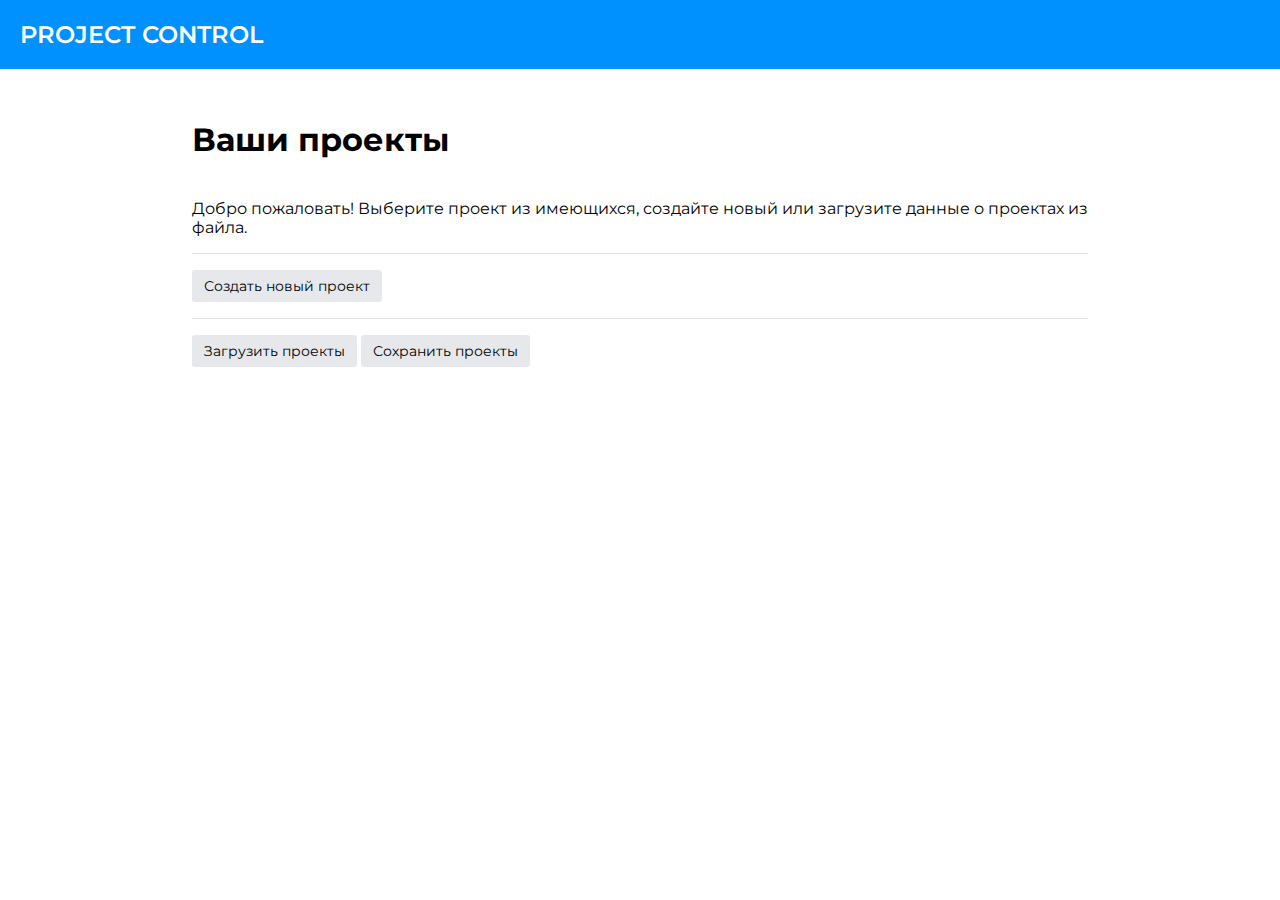
<file: index.html>
<!DOCTYPE html>
<html lang="en">
<head>
  <meta charset="UTF-8">
  <meta http-equiv="X-UA-Compatible" content="IE=edge">
  <meta name="viewport" content="width=device-width, initial-scale=1.0">
  <link rel="preconnect" href="https://fonts.googleapis.com">
  <link rel="preconnect" href="https://fonts.gstatic.com" crossorigin>
  <link href="https://fonts.googleapis.com/css2?family=Montserrat:ital,wght@0,100;0,200;0,300;0,400;0,500;0,600;0,700;0,800;0,900;1,100;1,200;1,300;1,400;1,500;1,600;1,700;1,800;1,900&display=swap" rel="stylesheet">
  <link href="css/index.css" rel="stylesheet">
  <script src="js/store.js" defer></script>
  <script src="js/index.js" defer></script>
  <title>Project Control</title>
</head>
<body>
  <header>
    <span>PROJECT CONTROL</span>
  </header>
  <div class="container">
    <div class="form-container">
      <h1>Ваши проекты</h1>
      <p>Добро пожаловать! Выберите проект из имеющихся, создайте новый или загрузите данные о проектах из файла.</p>
      <hr>
      <a href="./html/new-project.html">Создать новый проект</a>
      <div id="projectContainer">
      </div>
      <hr>
      <button id="uploadProjects">Загрузить проекты</button>
      <button id="downloadProjects">Сохранить проекты</button>
    </div>
  </div>
</body>
</html>
</file>
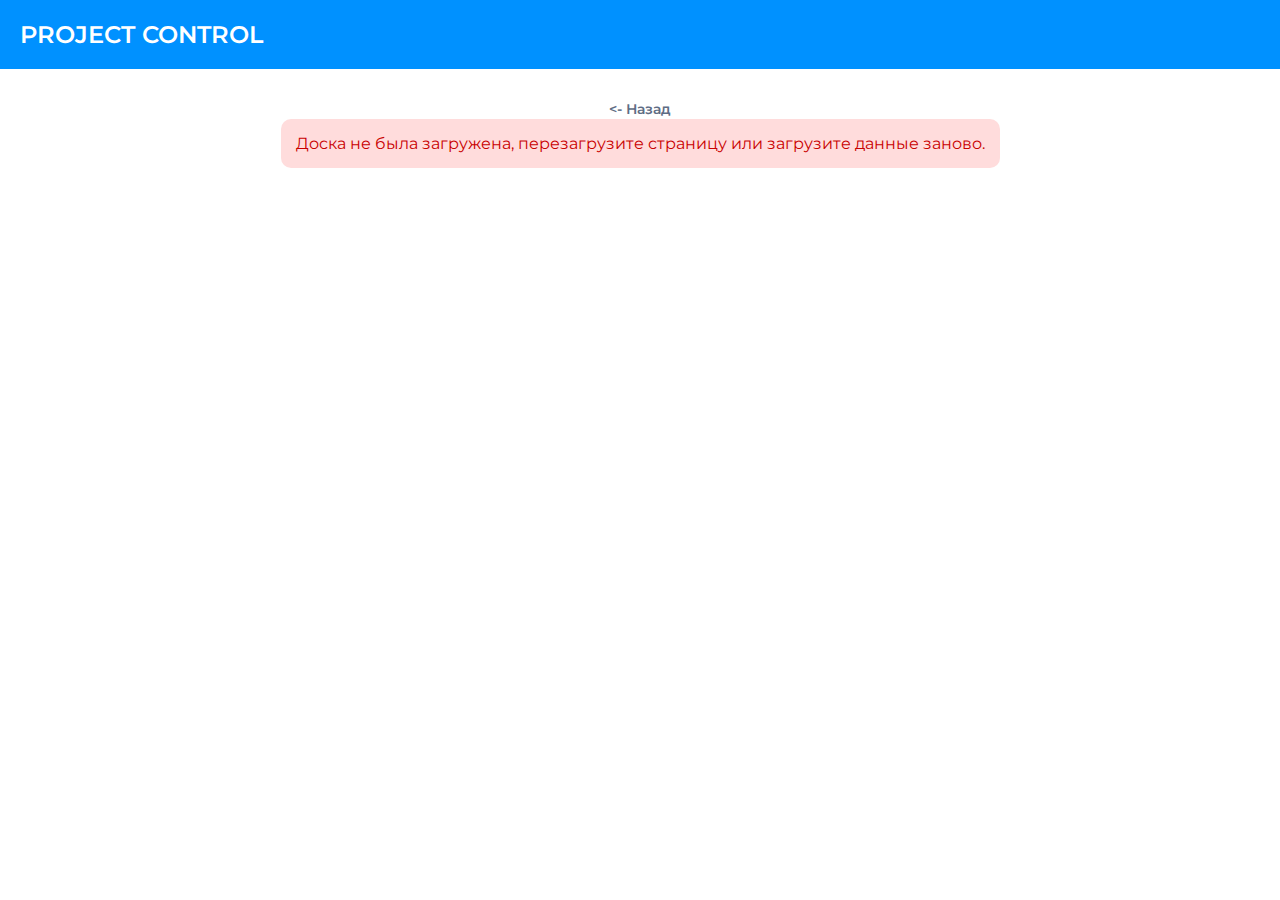
<file: html/board-settings.html>
<!DOCTYPE html>
<html lang="en">
<head>
  <meta charset="UTF-8">
  <meta http-equiv="X-UA-Compatible" content="IE=edge">
  <meta name="viewport" content="width=device-width, initial-scale=1.0">
  <link rel="preconnect" href="https://fonts.googleapis.com">
  <link rel="preconnect" href="https://fonts.gstatic.com" crossorigin>
  <link href="https://fonts.googleapis.com/css2?family=Montserrat:ital,wght@0,100;0,200;0,300;0,400;0,500;0,600;0,700;0,800;0,900;1,100;1,200;1,300;1,400;1,500;1,600;1,700;1,800;1,900&display=swap" rel="stylesheet">
  <link href="../css/board-settings.css" rel="stylesheet">
  <script src="../js/store.js" defer></script>
  <script src="../js/board_settings.js" defer></script>
  <title>Настройки доски</title>
</head>
<body>
  <header>
    <span>PROJECT CONTROL</span>
  </header>
  <div class="container">
    <button class="back-link" id="topBackLink">&lt;- Назад</button>
    <div id="errorBoardLoadDiv" class="error">
      <span>Доска не была загружена, перезагрузите страницу или загрузите данные заново.</span>
    </div>
    <div class="form-container">
      <button class="back-link">&lt;- Назад</button>
      <h1>Настройки доски задач</h1>
      <p id="boardSettingsDesc">Настройки доски задач.</p>
      <hr>
      <div id="errorBoardParamsDiv" class="error">
        <span id="errorBoardParams">Название должно быть непустым!</span>
      </div>
      <div class="input-div">
        <label>Название доски:</label>
        <input type="text" id="boardName">
      </div>
      <hr>
      <span class="sectionHeader">Метки задач</span>
      <span id="noLabelsHeader">Список меток пуст!</span>
      <div id="boardLabelsSection">
      </div>
      <button id="showBoardLabelSection">Добавить метку</button>
      <section id="addBoardLabelSection">
        <div id="errorBoardLabelDiv" class="error">
          <span id="errorBoardLabel">Название метки должно быть непустым и уникальным!</span>
        </div>
        <div class="input-div">
          <label>Название метки:</label>
          <input type="text" id="boardLabelName">
        </div>
        <button id="addBoardLabel">Добавить</button>
      </section>
      <hr>
      <span class="sectionHeader">Статусы задач</span>
      <span id="noStatusLabel">Список статусов пуст!</span>
      <div id="boardStatusSection">
      </div>
      <button id="showBoardStatusSection">Добавить статус</button>
      <section id="addBoardStatusSection">
        <div id="errorBoardStatusDiv" class="error">
          <span id="errorBoardStatus">Название статуса должно быть непустым!</span>
        </div>
        <div class="input-div">
          <label>Название статуса:</label>
          <input type="text" id="boardStatusName">
        </div>
        <button id="addBoardStatus">Добавить</button>
      </section>
      <hr>
      <button id="saveBoard">Сохранить настройки</button>
    </div>
  </div>
</body>
</html>
</file>
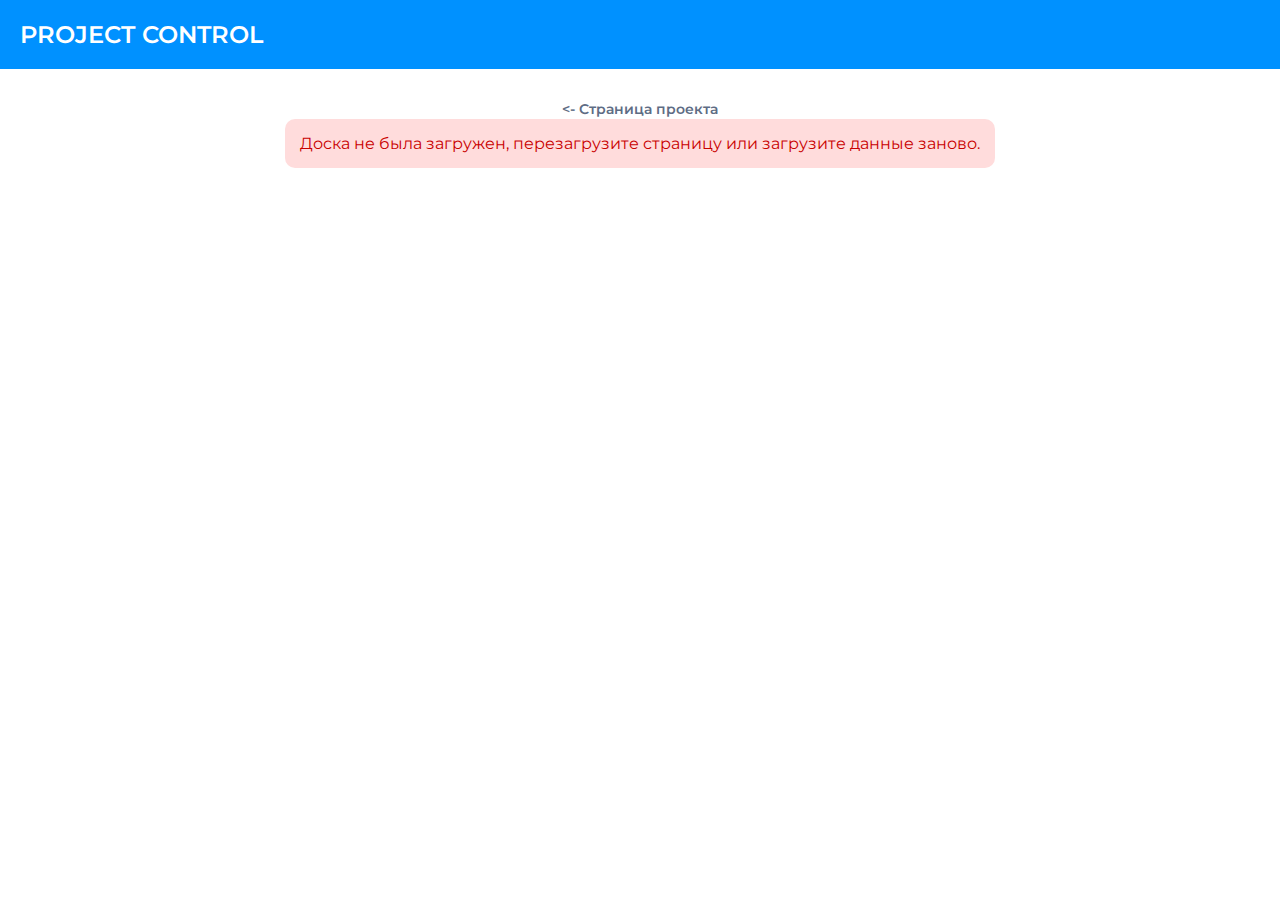
<file: html/board.html>
<!DOCTYPE html>
<html lang="en">
<head>
  <meta charset="UTF-8">
  <meta http-equiv="X-UA-Compatible" content="IE=edge">
  <meta name="viewport" content="width=device-width, initial-scale=1.0">
  <link rel="preconnect" href="https://fonts.googleapis.com">
  <link rel="preconnect" href="https://fonts.gstatic.com" crossorigin>
  <link href="https://fonts.googleapis.com/css2?family=Montserrat:ital,wght@0,100;0,200;0,300;0,400;0,500;0,600;0,700;0,800;0,900;1,100;1,200;1,300;1,400;1,500;1,600;1,700;1,800;1,900&display=swap" rel="stylesheet">
  <link href="../css/board.css" rel="stylesheet">
  <script src="../js/store.js" defer></script>
  <script src="../js/board.js" defer></script>
  <title>Проект</title>
</head>
<body>
  <header>
    <span>PROJECT CONTROL</span>
  </header>
  <div class="container">
    <a href="project.html" class="back-link" id="topBackLink">&lt;- Страница проекта</a>
    <div id="errorBoardLoadDiv" class="error">
      <span>Доска не была загружен, перезагрузите страницу или загрузите данные заново.</span>
    </div>
    <div class="form-container">
      <a href="project.html" class="back-link">&lt;- Страница проекта</a>
      <h1 id="boardNameLabel">Доска задач Test</h1>
      <p id="taskCountLabel">2 задачи</p>
      <p>Выберите задачу, чтобы просмотреть подробности о ней.</p>
      <hr>
      <a id="createTask" href="new-task.html">Создать задачу</a>
      <button id="btnBoardSettings">Настройки</button>
      <hr>
      <div id="boardTasksContainer"></div>
      <div id="taskModal" class="modal">
        <div class="modal-content">
          <div class="task-modal-header">
            <span class="task-name" id="taskModalName"></span>
            <div>
              <button id="btnTaskModalSettings">Изменить</button>
              <button id="btnTaskModalClose">Закрыть</button>
            </div>
          </div>
          <span class="task-modal-status" id="taskModalStatus">Статус -</span>
          <span class="task-modal-status" id="taskModalDueDate">Срок выполнения -</span>
          <div class="task-labels-container" id="taskModalLabelsContainer">
          </div>
          <hr>
          <span class="section-header">Описание</span>
          <span id="taskModalDescription"></span>
          <hr>
          <span class="section-header">Исполнители</span>
          <span id="taskModalExecutors"></span>
          <div id="taskModalLinksSection">
            <hr>
            <span class="section-header">Ссылки на другие задачи</span>
            <div class="link-list" id="taskModalLinksContainer">
            </div>
          </div>
        </div>
      </div>
    </div>
  </div>
</body>
</html>
</file>
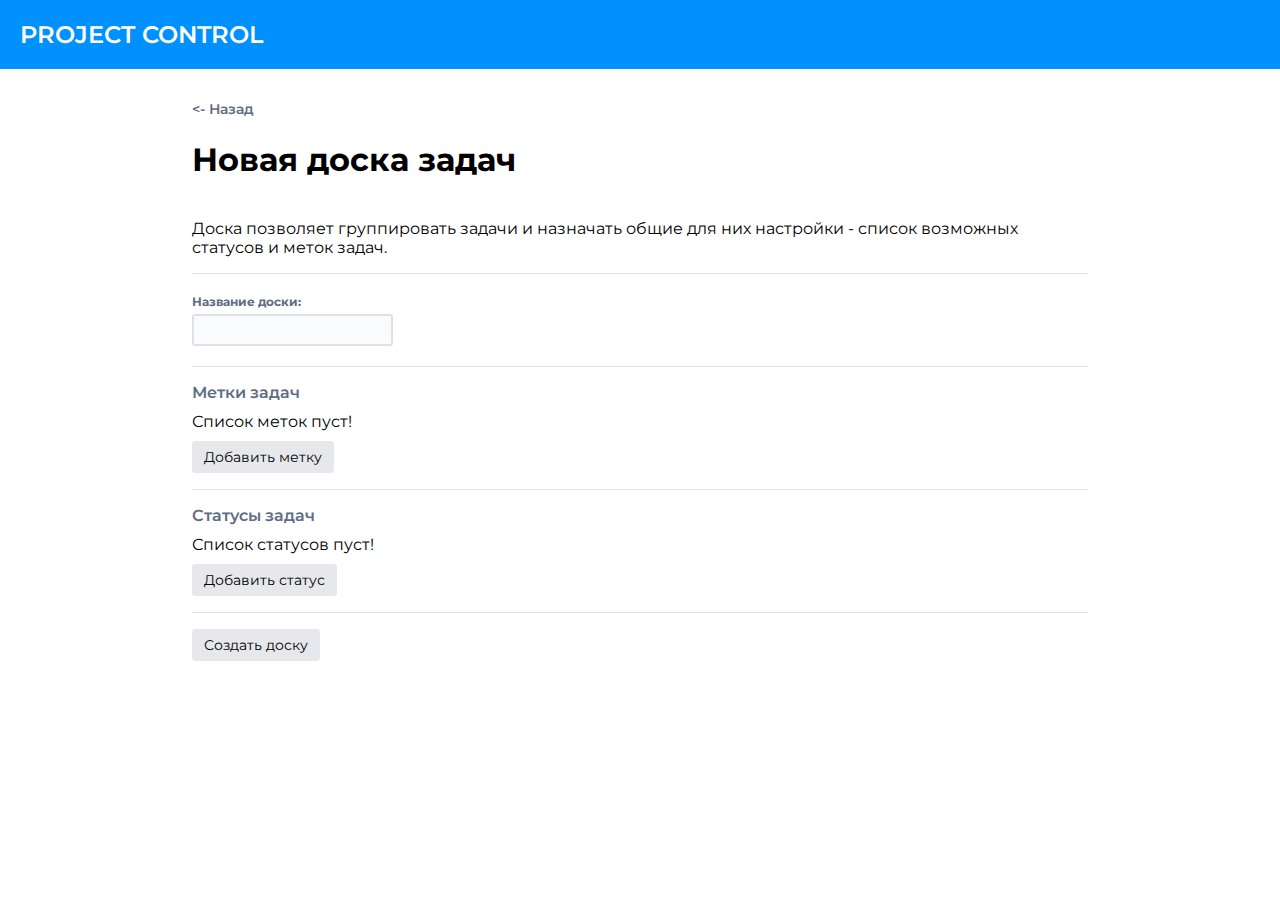
<file: html/new-board.html>
<!DOCTYPE html>
<html lang="en">
<head>
  <meta charset="UTF-8">
  <meta http-equiv="X-UA-Compatible" content="IE=edge">
  <meta name="viewport" content="width=device-width, initial-scale=1.0">
  <link rel="preconnect" href="https://fonts.googleapis.com">
  <link rel="preconnect" href="https://fonts.gstatic.com" crossorigin>
  <link href="https://fonts.googleapis.com/css2?family=Montserrat:ital,wght@0,100;0,200;0,300;0,400;0,500;0,600;0,700;0,800;0,900;1,100;1,200;1,300;1,400;1,500;1,600;1,700;1,800;1,900&display=swap" rel="stylesheet">
  <link href="../css/new-board.css" rel="stylesheet">
  <script src="../js/store.js" defer></script>
  <script src="../js/new_board.js" defer></script>
  <title>Новая доска</title>
</head>
<body>
  <header>
    <span>PROJECT CONTROL</span>
  </header>
  <div class="container">
    <div class="form-container">
      <button class="back-link">&lt;- Назад</button>
      <h1>Новая доска задач</h1>
      <p>Доска позволяет группировать задачи и назначать общие для них настройки - список возможных статусов и меток задач.</p>
      <hr>
      <div id="errorBoardParamsDiv" class="error">
        <span id="errorBoardParams">Название должно быть непустым!</span>
      </div>
      <div class="input-div">
        <label>Название доски:</label>
        <input type="text" id="newBoardName">
      </div>
      <hr>
      <span class="sectionHeader">Метки задач</span>
      <span id="noLabelsHeader">Список меток пуст!</span>
      <div id="newBoardLabelsSection">
      </div>
      <button id="showNewBoardLabelSection">Добавить метку</button>
      <section id="addNewBoardLabelSection">
        <div id="errorNewBoardLabelDiv" class="error">
          <span id="errorNewBoardLabel">Название метки должно быть непустым и уникальным!</span>
        </div>
        <div class="input-div">
          <label>Название метки:</label>
          <input type="text" id="newBoardLabelName">
        </div>
        <button id="addNewBoardLabel">Добавить</button>
      </section>
      <hr>
      <span class="sectionHeader">Статусы задач</span>
      <span id="noStatusLabel">Список статусов пуст!</span>
      <div id="newBoardStatusSection">
      </div>
      <button id="showNewBoardStatusSection">Добавить статус</button>
      <section id="addNewBoardStatusSection">
        <div id="errorNewBoardStatusDiv" class="error">
          <span id="errorNewBoardStatus">Название статуса должно быть непустым!</span>
        </div>
        <div class="input-div">
          <label>Название статуса:</label>
          <input type="text" id="newBoardStatusName">
        </div>
        <button id="addNewBoardStatus">Добавить</button>
      </section>
      <hr>
      <button id="createBoard">Создать доску</button>
    </div>
  </div>
</body>
</html>
</file>
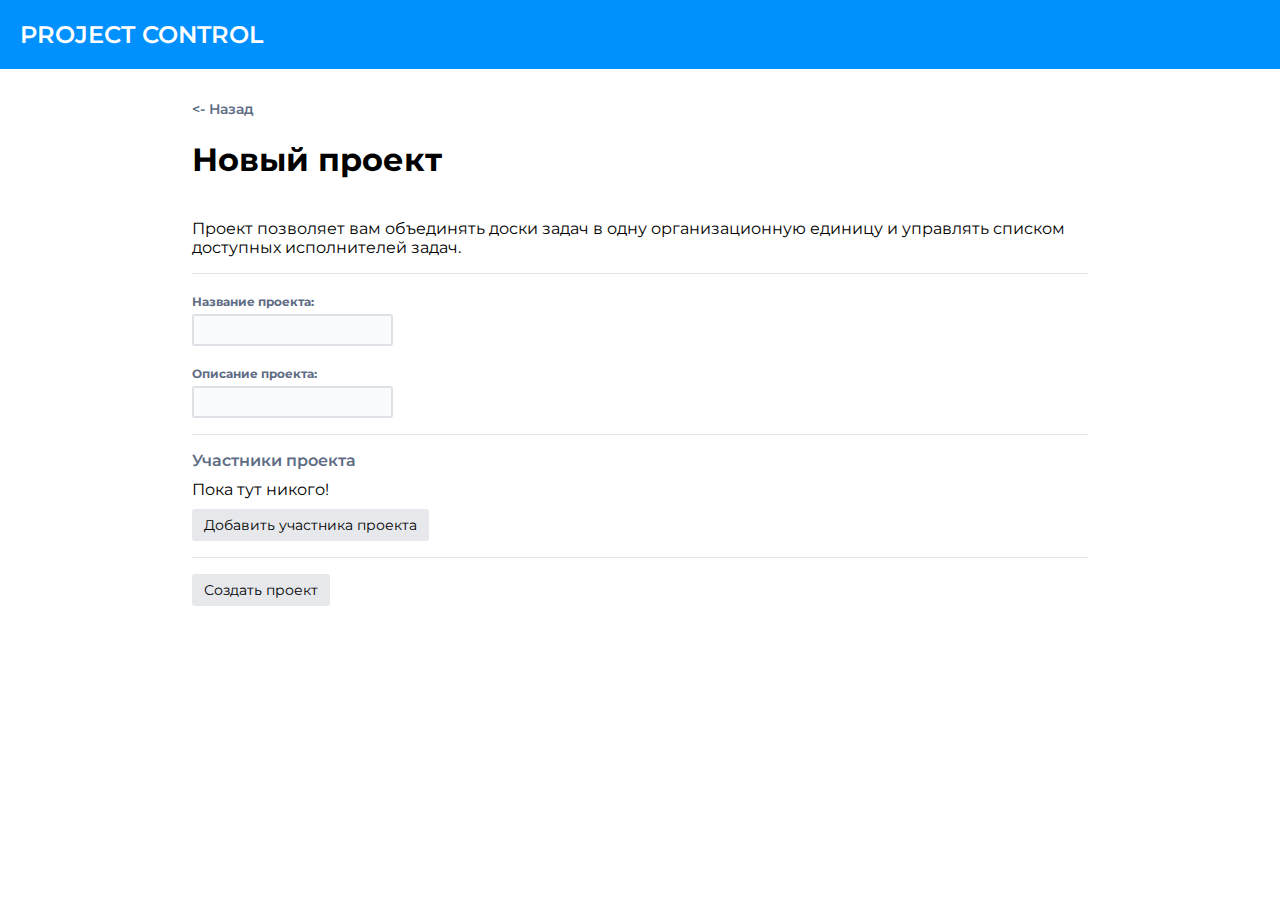
<file: html/new-project.html>
<!DOCTYPE html>
<html lang="en">
<head>
  <meta charset="UTF-8">
  <meta http-equiv="X-UA-Compatible" content="IE=edge">
  <meta name="viewport" content="width=device-width, initial-scale=1.0">
  <link rel="preconnect" href="https://fonts.googleapis.com">
  <link rel="preconnect" href="https://fonts.gstatic.com" crossorigin>
  <link href="https://fonts.googleapis.com/css2?family=Montserrat:ital,wght@0,100;0,200;0,300;0,400;0,500;0,600;0,700;0,800;0,900;1,100;1,200;1,300;1,400;1,500;1,600;1,700;1,800;1,900&display=swap" rel="stylesheet">
  <link href="../css/new-project.css" rel="stylesheet">
  <script src="../js/store.js" defer></script>
  <script src="../js/new_project.js" defer></script>
  <title>Новый проект</title>
</head>
<body>
  <header>
    <span>PROJECT CONTROL</span>
  </header>
  <div class="container">
    <div class="form-container">
      <button class="back-link">&lt;- Назад</button>
      <h1>Новый проект</h1>
      <p>Проект позволяет вам объединять доски задач в одну организационную единицу и управлять списком доступных исполнителей задач.</p>
      <hr>
      <div id="errorProjectParamsDiv" class="error">
        <span id="errorProjectParams">Название должно быть непустым!</span>
      </div>
      <div class="input-div">
        <label>Название проекта:</label>
        <input type="text" id="newProjectName">
      </div>
      <div class="input-div">
        <label>Описание проекта:</label>
        <input type="text" id="newProjectDescription">
      </div>
      <hr>
      <span id="membersHeader">Участники проекта</span>
      <span id="noMembersLabel">Пока тут никого!</span>
      <div id="newProjectMembersSection">
      </div>
      <button id="showNewProjectMemberSection">Добавить участника проекта</button>
      <section id="addNewProjectMemberSection">
        <div id="errorNewProjectMemberNameEmptyDiv" class="error">
          <span id="errorNewProjectMemberNameEmpty">Имя участника проекта должно быть непустым!</span>
        </div>
        <div class="input-div">
          <label>Фамилия участника:</label>
          <input type="text" id="newProjectMemberLastName">
        </div>
        <div class="input-div">
          <label>Имя участника:</label>
          <input type="text" id="newProjectMemberFirstName">
        </div>
        <button id="addNewProjectMember">Добавить</button>
      </section>
      <hr>
      <button id="createProject">Создать проект</button>
    </div>
  </div>
</body>
</html>
</file>
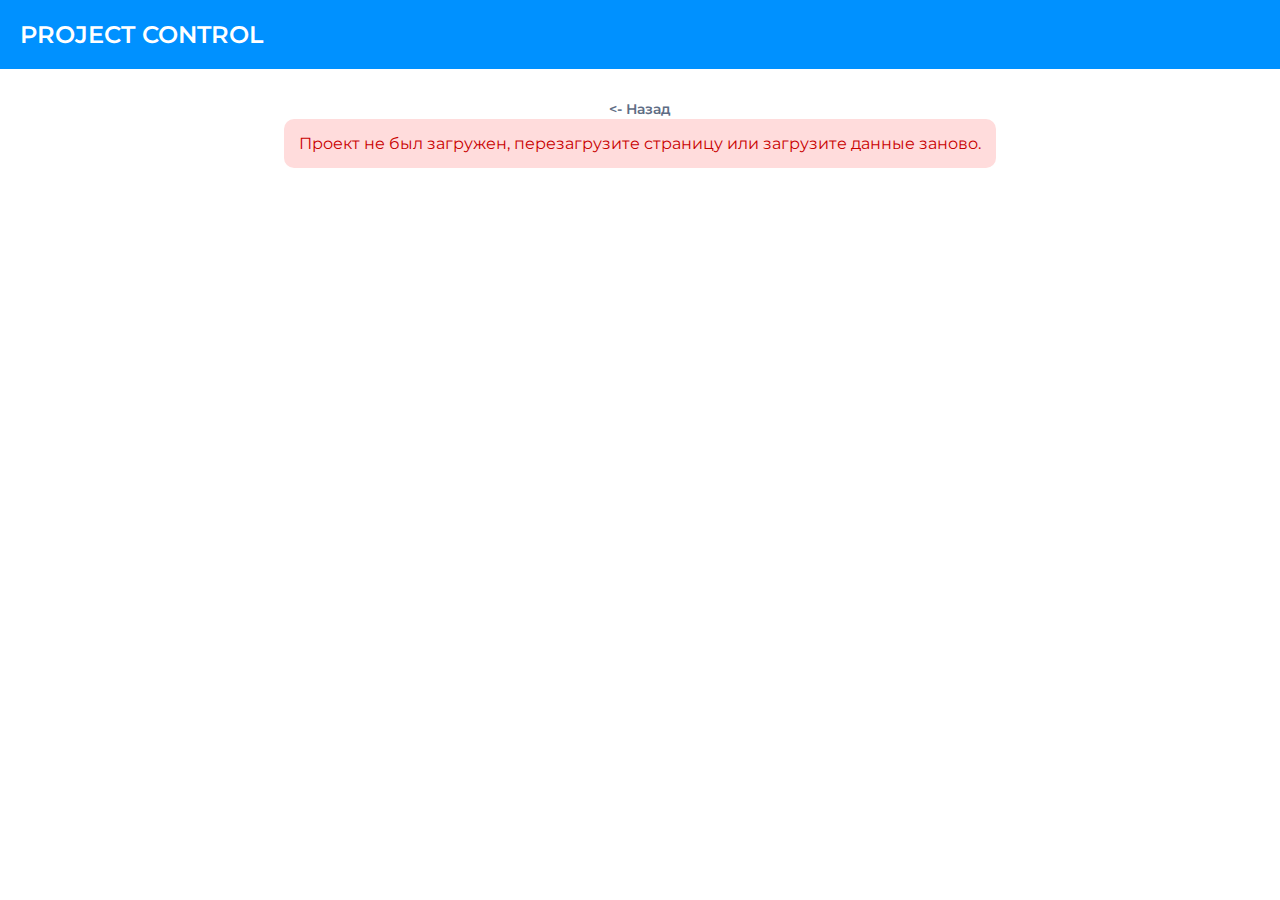
<file: html/new-task.html>
<!DOCTYPE html>
<html lang="en">
<head>
  <meta charset="UTF-8">
  <meta http-equiv="X-UA-Compatible" content="IE=edge">
  <meta name="viewport" content="width=device-width, initial-scale=1.0">
  <link rel="preconnect" href="https://fonts.googleapis.com">
  <link rel="preconnect" href="https://fonts.gstatic.com" crossorigin>
  <link href="https://fonts.googleapis.com/css2?family=Montserrat:ital,wght@0,100;0,200;0,300;0,400;0,500;0,600;0,700;0,800;0,900;1,100;1,200;1,300;1,400;1,500;1,600;1,700;1,800;1,900&display=swap" rel="stylesheet">
  <link href="../css/new-task.css" rel="stylesheet">
  <script src="../js/store.js" defer></script>
  <script src="../js/new_task.js" defer></script>
  <title>Новая задача</title>
</head>
<body>
  <header>
    <span>PROJECT CONTROL</span>
  </header>
  <div class="container">
    <button class="back-link" id="topBackLink">&lt;- Назад</button>
    <div id="errorProjectLoadDiv" class="error">
      <span>Проект не был загружен, перезагрузите страницу или загрузите данные заново.</span>
    </div>
    <div id="errorBoardLoadDiv" class="error">
      <span>Доска не была загружена, перезагрузите страницу или загрузите данные заново.</span>
    </div>
    <div class="form-container">
      <button class="back-link">&lt;- Назад</button>
      <h1>Новая задача</h1>
      <p>Для создания задачи заполните поля, помеченные звёздочкой - *.</p>
      <hr>
      <div id="errorTaskParamsDiv" class="error">
        <span id="errorTaskParams">Название должно быть непустым!</span>
      </div>
      <div class="input-div">
        <label>Название задачи*:</label>
        <input type="text" id="newTaskName">
      </div>
      <div class="input-div">
        <label>Описание задачи:</label>
        <input type="text" id="newTaskDesc">
      </div>
      <div class="input-div">
        <label>Конечная дата исполнения задачи:</label>
        <input type="date" id="newTaskDate">
      </div>
      <hr>
      <span class="sectionHeader">Исполнители задачи</span>
      <span id="noExecutorsHeader">Список исполнителей пуст!</span>
      <div id="newTaskExecutorsSection">
      </div>
      <button id="showNewTaskExecutorsSection">Добавить исполнителя</button>
      <section id="addNewTaskExecutorSection">
        <div class="input-div">
          <label>Выберите одного или несколько исполнителей:</label>
          <select multiple="true" id="newTaskExecutorsSelector">
          </select>
        </div>
        <button id="addNewTaskExecutor">Добавить</button>
      </section>
      <hr>
      <span class="sectionHeader">Метки задачи</span>
      <span id="noLabelsHeader">Список меток пуст!</span>
      <div id="newTaskLabelsSection">
      </div>
      <button id="showNewTaskLabelsSection">Добавить метку</button>
      <section id="addNewTaskLabelSection">
        <div class="input-div">
          <label>Выберите одну или несколько меток:</label>
          <select multiple="true" id="newTaskLabelsSelector">
          </select>
        </div>
        <button id="addNewTaskLabel">Добавить</button>
      </section>
      <hr>
      <span class="sectionHeader">Ссылки на другие задачи</span>
      <span id="noLinksHeader">Список ссылок пуст!</span>
      <div id="newTaskLinksSection">
      </div>
      <button id="showNewTaskLinksSection">Добавить ссылку</button>
      <section id="addNewTaskLinkSection">
        <div class="input-div">
          <label>Выберите одну или несколько задач:</label>
          <select multiple="true" id="newTaskLinksSelector">
          </select>
        </div>
        <button id="addNewTaskLink">Добавить</button>
      </section>
      <hr>
      <button id="createTask">Создать задачу</button>
    </div>
  </div>
</body>
</html>
</file>
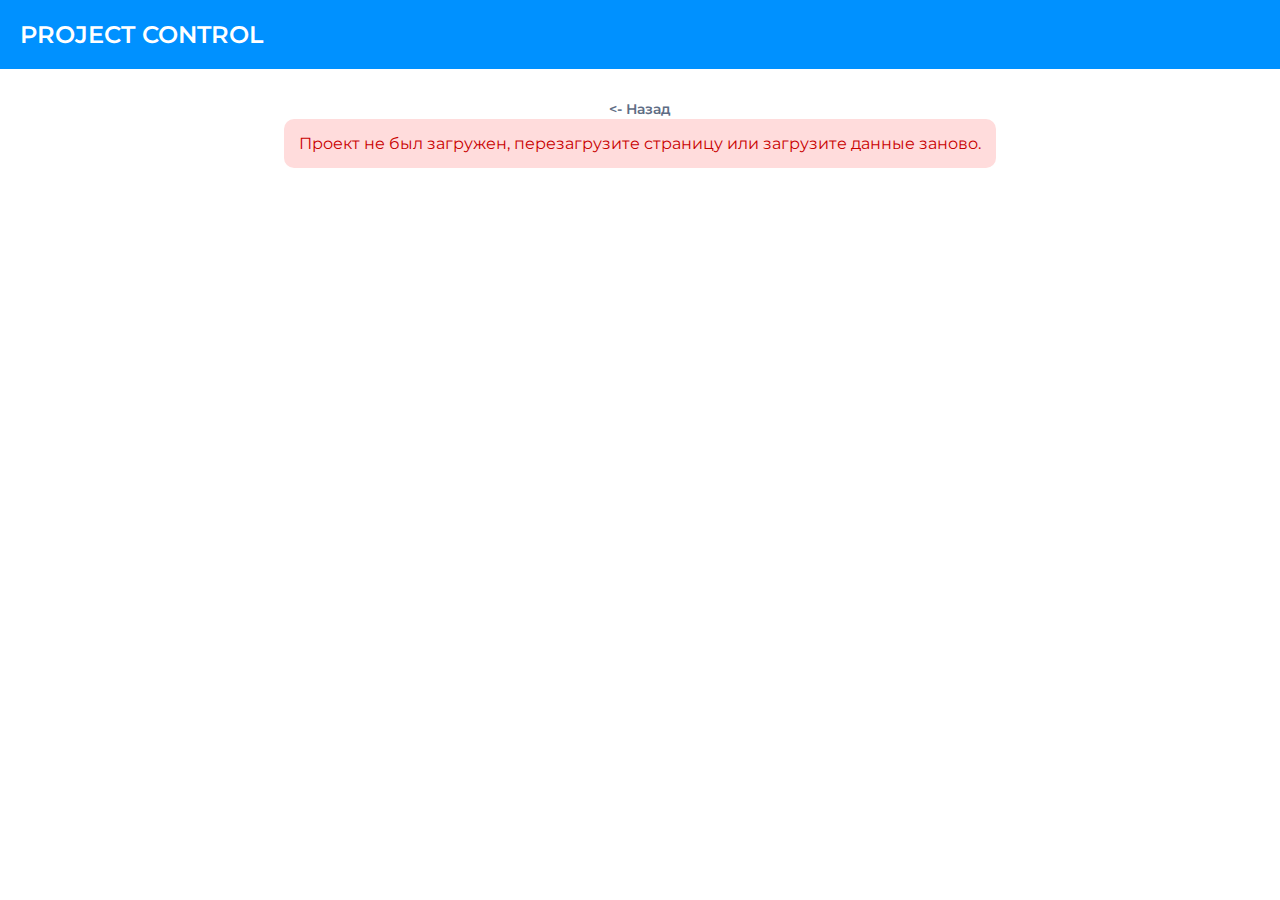
<file: html/project-settings.html>
<!DOCTYPE html>
<html lang="en">
<head>
  <meta charset="UTF-8">
  <meta http-equiv="X-UA-Compatible" content="IE=edge">
  <meta name="viewport" content="width=device-width, initial-scale=1.0">
  <link rel="preconnect" href="https://fonts.googleapis.com">
  <link rel="preconnect" href="https://fonts.gstatic.com" crossorigin>
  <link href="https://fonts.googleapis.com/css2?family=Montserrat:ital,wght@0,100;0,200;0,300;0,400;0,500;0,600;0,700;0,800;0,900;1,100;1,200;1,300;1,400;1,500;1,600;1,700;1,800;1,900&display=swap" rel="stylesheet">
  <link href="../css/project-settings.css" rel="stylesheet">
  <script src="../js/store.js" defer></script>
  <script src="../js/project_settings.js" defer></script>
  <title>Настройки проекта - Project Control</title>
</head>
<body>
  <header>
    <span>PROJECT CONTROL</span>
  </header>
  <div class="container">
    <button class="back-link" id="topBackLink">&lt;- Назад</button>
    <div id="errorProjectLoadDiv" class="error">
      <span>Проект не был загружен, перезагрузите страницу или загрузите данные заново.</span>
    </div>
    <div class="form-container">
      <button class="back-link">&lt;- Назад</button>
      <h1>Настройки проекта</h1>
      <p id="projectSettingsDesc">Настройки проекта</p>
      <hr>
      <div id="errorProjectParamsDiv" class="error">
        <span id="errorProjectParams">Название должно быть непустым!</span>
      </div>
      <div class="input-div">
        <label>Название проекта:</label>
        <input type="text" id="projectName">
      </div>
      <div class="input-div">
        <label>Описание проекта:</label>
        <input type="text" id="projectDescription">
      </div>
      <hr>
      <span id="membersHeader">Участники проекта</span>
      <span id="noMembersLabel">Пока тут никого!</span>
      <div id="projectMembersSection">
      </div>
      <button id="showProjectMemberSection">Добавить участника проекта</button>
      <section id="addProjectMemberSection">
        <div id="errorProjectMemberNameEmptyDiv" class="error">
          <span id="errorProjectMemberNameEmpty">Имя участника проекта должно быть непустым!</span>
        </div>
        <div class="input-div">
          <label>Фамилия участника:</label>
          <input type="text" id="projectMemberLastName">
        </div>
        <div class="input-div">
          <label>Имя участника:</label>
          <input type="text" id="projectMemberFirstName">
        </div>
        <button id="addProjectMember">Добавить</button>
      </section>
      <hr>
      <button id="saveProject">Сохранить изменения</button>
    </div>
  </div>
</body>
</html>
</file>
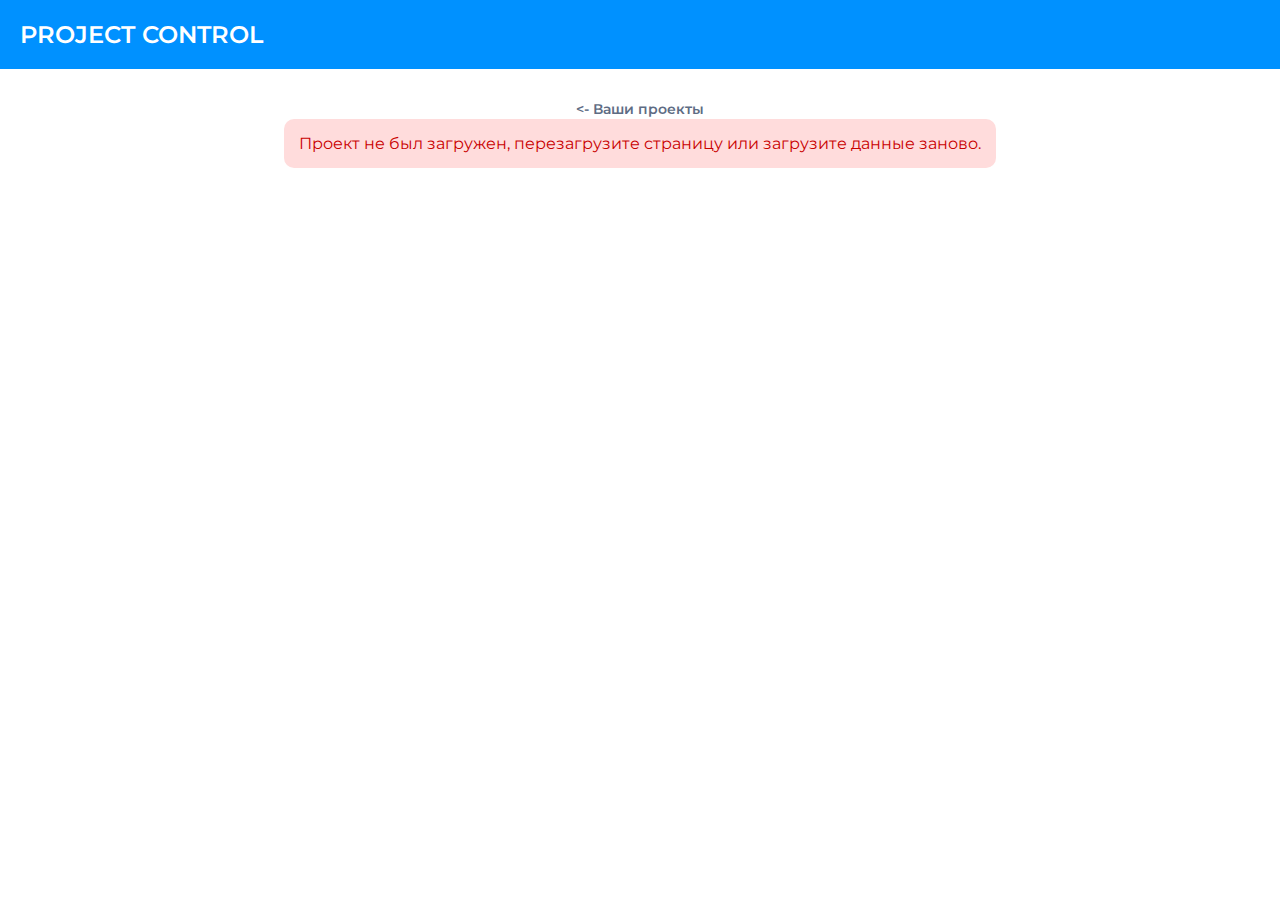
<file: html/project.html>
<!DOCTYPE html>
<html lang="en">
<head>
  <meta charset="UTF-8">
  <meta http-equiv="X-UA-Compatible" content="IE=edge">
  <meta name="viewport" content="width=device-width, initial-scale=1.0">
  <link rel="preconnect" href="https://fonts.googleapis.com">
  <link rel="preconnect" href="https://fonts.gstatic.com" crossorigin>
  <link href="https://fonts.googleapis.com/css2?family=Montserrat:ital,wght@0,100;0,200;0,300;0,400;0,500;0,600;0,700;0,800;0,900;1,100;1,200;1,300;1,400;1,500;1,600;1,700;1,800;1,900&display=swap" rel="stylesheet">
  <link href="../css/project.css" rel="stylesheet">
  <script src="../js/store.js" defer></script>
  <script src="../js/project.js" defer></script>
  <title>Проект</title>
</head>
<body>
  <header>
    <span>PROJECT CONTROL</span>
  </header>
  <div class="container">
    <a href="../index.html" class="back-link" id="topBackLink">&lt;- Ваши проекты</a>
    <div id="errorProjectLoadDiv" class="error">
      <span>Проект не был загружен, перезагрузите страницу или загрузите данные заново.</span>
    </div>
    <div class="form-container">
      <a href="../index.html" class="back-link">&lt;- Ваши проекты</a>
      <h1 id="projectNameLabel"></h1>
      <p id="memberCountLabel"></p>
      <p id="projectDescription"></p>
      <hr>
      <a id="createBoard" href="new-board.html">Создать доску</a>
      <button id="btnProjSettings">Настройки</button>
      <div id="boardContainer">
      </div>
      <div id="taskModal" class="modal">
        <div class="modal-content">
          <div class="task-modal-header">
            <span class="task-name" id="taskModalName"></span>
            <div>
              <button id="btnTaskModalSettings">Изменить</button>
              <button id="btnTaskModalClose">Закрыть</button>
            </div>
          </div>
          <span class="task-modal-status" id="taskModalStatus">Статус -</span>
          <span class="task-modal-status" id="taskModalDueDate">Срок выполнения -</span>
          <div class="task-labels-container" id="taskModalLabelsContainer">
          </div>
          <hr>
          <span class="section-header">Описание</span>
          <span id="taskModalDescription"></span>
          <hr>
          <span class="section-header">Исполнители</span>
          <span id="taskModalExecutors"></span>
          <div id="taskModalLinksSection">
            <hr>
            <span class="section-header">Ссылки на другие задачи</span>
            <div class="link-list" id="taskModalLinksContainer">
            </div>
          </div>
        </div>
      </div>
    </div>
  </div>
</body>
</html>
</file>
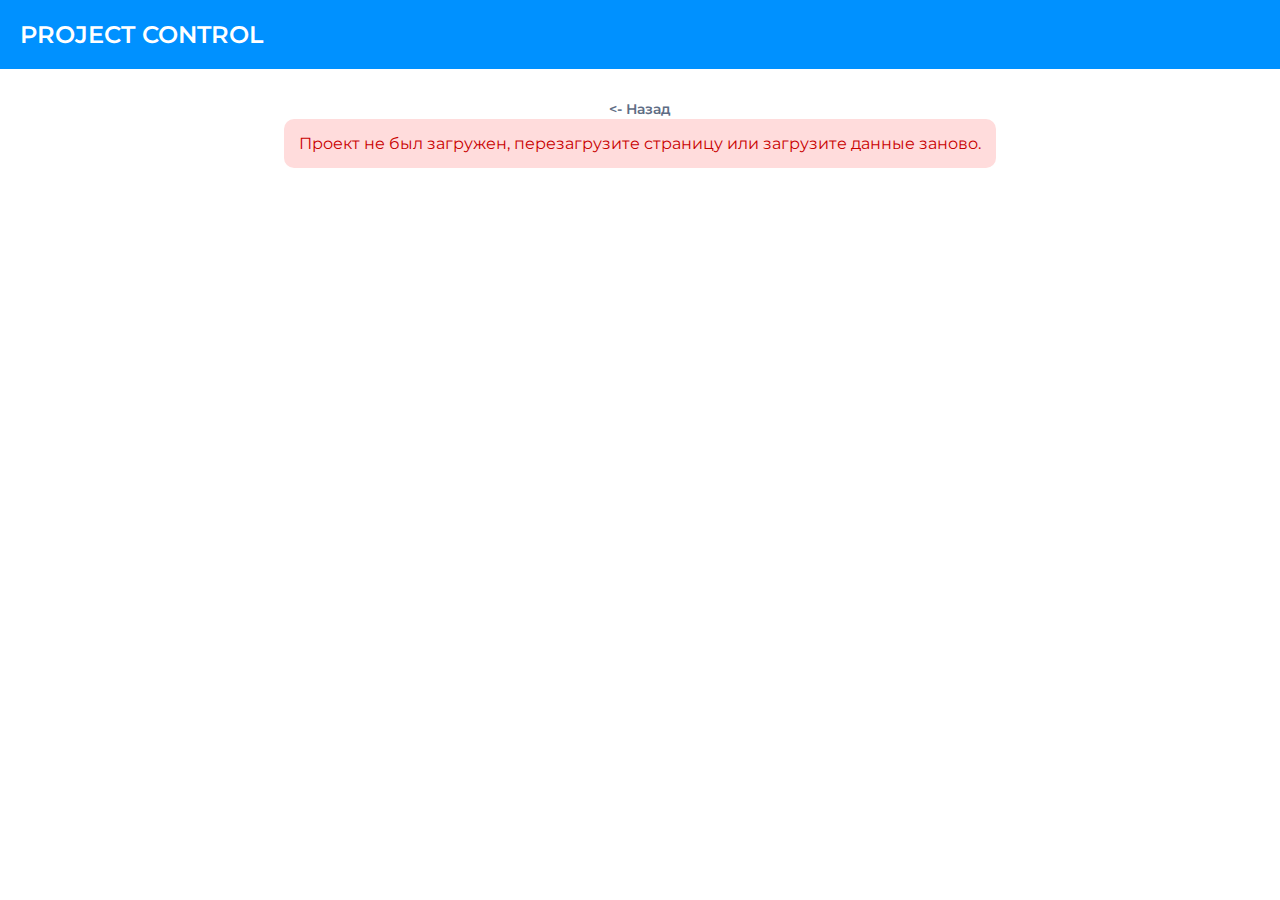
<file: html/task-settings.html>
<!DOCTYPE html>
<html lang="en">
<head>
  <meta charset="UTF-8">
  <meta http-equiv="X-UA-Compatible" content="IE=edge">
  <meta name="viewport" content="width=device-width, initial-scale=1.0">
  <link rel="preconnect" href="https://fonts.googleapis.com">
  <link rel="preconnect" href="https://fonts.gstatic.com" crossorigin>
  <link href="https://fonts.googleapis.com/css2?family=Montserrat:ital,wght@0,100;0,200;0,300;0,400;0,500;0,600;0,700;0,800;0,900;1,100;1,200;1,300;1,400;1,500;1,600;1,700;1,800;1,900&display=swap" rel="stylesheet">
  <link href="../css/task-settings.css" rel="stylesheet">
  <script src="../js/store.js" defer></script>
  <script src="../js/task_settings.js" defer></script>
  <title>Изменение задачи</title>
</head>
<body>
  <header>
    <span>PROJECT CONTROL</span>
  </header>
  <div class="container">
    <button class="back-link" id="topBackLink">&lt;- Назад</button>
    <div id="errorProjectLoadDiv" class="error">
      <span>Проект не был загружен, перезагрузите страницу или загрузите данные заново.</span>
    </div>
    <div id="errorBoardLoadDiv" class="error">
      <span>Доска не была загружена, перезагрузите страницу или загрузите данные заново.</span>
    </div>
    <div id="errorTaskLoadDiv" class="error">
      <span>Задача не была загружена, перезагрузите страницу или загрузите данные заново.</span>
    </div>
    <div class="form-container">
      <button class="back-link">&lt;- Назад</button>
      <h1>Изменение задачи</h1>
      <p id="taskSettingsDesc">Изменение задачи.</p>
      <hr>
      <div id="errorTaskParamsDiv" class="error">
        <span id="errorTaskParams">Название должно быть непустым!</span>
      </div>
      <div class="input-div">
        <label>Название задачи*:</label>
        <input type="text" id="newTaskName">
      </div>
      <div class="input-div">
        <label>Описание задачи:</label>
        <input type="text" id="newTaskDesc">
      </div>
      <div class="input-div">
        <label>Конечная дата исполнения задачи:</label>
        <input type="date" id="newTaskDate">
      </div>
      <div class="input-div">
        <label>Статус задачи:</label>
        <select id="taskStatusSelector" class="input-selector">
        </select>
      </div>
      <hr>
      <span class="sectionHeader">Исполнители задачи</span>
      <span id="noExecutorsHeader">Список исполнителей пуст!</span>
      <div id="newTaskExecutorsSection">
      </div>
      <button id="showNewTaskExecutorsSection">Добавить исполнителя</button>
      <section id="addNewTaskExecutorSection">
        <div class="input-div">
          <label>Выберите одного или несколько исполнителей:</label>
          <select multiple="true" id="newTaskExecutorsSelector">
          </select>
        </div>
        <button id="addNewTaskExecutor">Добавить</button>
      </section>
      <hr>
      <span class="sectionHeader">Метки задачи</span>
      <span id="noLabelsHeader">Список меток пуст!</span>
      <div id="newTaskLabelsSection">
      </div>
      <button id="showNewTaskLabelsSection">Добавить метку</button>
      <section id="addNewTaskLabelSection">
        <div class="input-div">
          <label>Выберите одну или несколько меток:</label>
          <select multiple="true" id="newTaskLabelsSelector">
          </select>
        </div>
        <button id="addNewTaskLabel">Добавить</button>
      </section>
      <hr>
      <span class="sectionHeader">Ссылки на другие задачи</span>
      <span id="noLinksHeader">Список ссылок пуст!</span>
      <div id="newTaskLinksSection">
      </div>
      <button id="showNewTaskLinksSection">Добавить ссылку</button>
      <section id="addNewTaskLinkSection">
        <div class="input-div">
          <label>Выберите одну или несколько задач:</label>
          <select multiple="true" id="newTaskLinksSelector">
          </select>
        </div>
        <button id="addNewTaskLink">Добавить</button>
      </section>
      <hr>
      <button id="saveTask">Сохранить изменения</button>
    </div>
  </div>
</body>
</html>
</file>
<file: css/index.css>
body {
  font-family: 'Montserrat', sans-serif; 
  font-weight: 400;
  height: 100vh;
  margin: 0;
}

header {
  background-color: #0091ff;
  padding: 20px;
  color: white;
  font-weight: 600;
  font-size: 1.5em;
}

.container {
  display: flex;
  flex-direction: column;
  align-items: center;
  margin-top: 30px;
}

.form-container {
  width: 70%;
}

h1 {
  margin-bottom: 40px;
}

hr {
  margin: auto;
  width: 92.5%;
  background-color: #091e4221;
  border: 0;
  height: 1px;
  margin: 16px 0;
  padding: 0;
  width: 100%;
}

button, a {
  font-family: 'Montserrat', sans-serif; 
  font-size: 14px;
  line-height: 20px;
  font-weight: 400;
  box-sizing: border-box;
  display: inline-flex;
  align-items: center;
  justify-content: center;
  border-radius: 3px;
  cursor: pointer;
  padding: 6px 12px;
  text-decoration: none;
  white-space: normal;
  background-color: rgba(9, 30, 66, 0.1);
  box-shadow: none;
  border: none;
  color: inherit;
}

.project {
  border-radius: 10px;
  background-color: #E8EFFB;
  padding: 15px;
  margin: 15px 0 5px 0;
  display: flex;
  flex-direction: column;
  align-items: stretch;
  justify-content: space-between
}

.project-header {
  display: flex;
  flex-direction: row;
  justify-content: space-between;
  align-items: center;
}

.project-header .project-name {
  font-weight: 700;
  color: #172b4d;
  font-size: 1.3em;
  border: none;
  background-color: transparent;
  padding: 0;
}

.error {
  background-color: #FFDCDC;
  padding: 15px;
  border-radius: 10px;
  color: #C90000;
}

.project-boards-container {
  justify-content: flex-start;
  display: flex;
  flex-direction: row;
  align-items: center;
  margin-top: 15px;
  overflow-x: auto;
}

.project-board {
  flex: 0 0 20%;
  display: flex;
  flex-direction: column;
  justify-content: space-between;
  background-color: rgba(9, 30, 66, 0.1);
  height: 60px;
  padding: 15px;
  margin: 0 2% 15px 0;
  border-radius: 10px;
}

.project-board .board-name {
  font-weight: 600;
}

.project-board .board-task-count {
  color: #5e6c84;
}

.project-header-sidebar {
  display: flex;
  gap: 1rem;
  align-items: center;
}

#projectContainer {
  display: flex;
  flex-direction: column;
  justify-content: center;
}

.interactive-panel {
  cursor: pointer;
}

.project-desc {
  display: block;
  margin: 10px 0 4px 0;
  color: #5e6c84;
}
</file>
<file: css/board-settings.css>
body {
  font-family: 'Montserrat', sans-serif; 
  font-weight: 400;
  height: 100vh;
  width: 100vw;
  margin: 0;
}

header {
  background-color: #0091ff;
  padding: 20px;
  color: white;
  font-weight: 600;
  font-size: 1.5em;
}

.container {
  display: flex;
  flex-direction: column;
  align-items: center;
  margin-top: 30px;
}

.form-container {
  width: 70%;
}

h1 {
  margin-bottom: 40px;
}

.input-div {
  margin-top: 20px;
  margin-bottom: 20px;
}

.input-div label {
  display: block;
  font-size: 12px;
  color: #5e6c84;
  font-weight: 700;
  line-height: 16px;
  margin-bottom: 4px;
}

input {
  height: 32px;
  -webkit-appearance: none;
  background-color: var(--ds-background-input,#fafbfc);
  border: none;
  border-radius: 3px;
  box-shadow: inset 0 0 0 2px var(--ds-border-input,#dfe1e6);
  box-sizing: border-box;
  display: block;
  line-height: 20px;
  margin-bottom: 12px;
  outline: none;
  padding: 8px 12px;
}

.sectionHeader {
  display: block;
  font-weight: 600;
  color: #5e6c84;
  margin-bottom: 10px;
}

#boardStatusSection, #boardLabelsSection {
  margin-bottom: 10px;
}

hr {
  margin: auto;
  width: 92.5%;
  background-color: #091e4221;
  border: 0;
  height: 1px;
  margin: 16px 0;
  padding: 0;
  width: 100%;
}

button, a {
  font-family: 'Montserrat', sans-serif; 
  font-size: 14px;
  line-height: 20px;
  font-weight: 400;
  box-sizing: border-box;
  display: inline-flex;
  align-items: center;
  justify-content: center;
  border-radius: 3px;
  cursor: pointer;
  padding: 6px 12px;
  text-decoration: none;
  white-space: normal;
  background-color: rgba(9, 30, 66, 0.1);
  box-shadow: none;
  border: none;
  color: inherit;
}

.listMember {
  border-radius: 10px;
  background-color: #E8EFFB;
  padding: 15px;
  margin: 5px 0 5px 0;
  display: flex;
  flex-direction: row;
  justify-content: space-between;
  align-items: center;
}

.listMember span {
  font-weight: 700;
  color: #172b4d;
}

.error {
  background-color: #FFDCDC;
  padding: 15px;
  border-radius: 10px;
  color: #C90000;
}

.back-link {
  font-weight: 600;
  color: #5e6c84;
  background-color: transparent;
  padding: 0;
}
</file>
<file: css/board.css>
body {
  font-family: 'Montserrat', sans-serif; 
  font-weight: 400;
  height: 100vh;
  margin: 0;
}

header {
  background-color: #0091ff;
  padding: 20px;
  color: white;
  font-weight: 600;
  font-size: 1.5em;
}

.container {
  display: flex;
  flex-direction: column;
  align-items: center;
  margin-top: 30px;
}

.form-container {
  width: 70%;
}

h1 {
  margin-bottom: 40px;
}

.input-div {
  margin-top: 20px;
}

.input-div label {
  display: block;
  font-size: 12px;
  color: #5e6c84;
  font-weight: 700;
  line-height: 16px;
  margin-bottom: 4px;
}

hr {
  margin: auto;
  width: 92.5%;
  background-color: #091e4221;
  border: 0;
  height: 1px;
  margin: 16px 0;
  padding: 0;
  width: 100%;
}

button, a {
  font-family: 'Montserrat', sans-serif; 
  font-size: 14px;
  line-height: 20px;
  font-weight: 400;
  box-sizing: border-box;
  display: inline-flex;
  align-items: center;
  justify-content: center;
  border-radius: 3px;
  cursor: pointer;
  padding: 6px 12px;
  text-decoration: none;
  white-space: normal;
  background-color: rgba(9, 30, 66, 0.1);
  box-shadow: none;
  border: none;
  color: inherit;
}

.task {
  border-radius: 10px;
  background-color: #E8EFFB;
  padding: 15px;
  margin: 15px 0 5px 0;
  display: flex;
  flex-direction: column;
  align-items: stretch;
  justify-content: space-between
}

.task-header {
  display: flex;
  flex-direction: row;
  justify-content: space-between;
  align-items: center;
}

.task-header .task-name {
  font-weight: 700;
  color: #172b4d;
  font-size: 1.3em;
}

.error {
  background-color: #FFDCDC;
  padding: 15px;
  border-radius: 10px;
  color: #C90000;
}

.task-labels-container {
  justify-content: flex-start;
  display: flex;
  flex-direction: row;
  align-items: center;
  margin-top: 15px;
  overflow-x: auto;
}

.task-label {
  display: flex;
  flex-direction: column;
  justify-content: center;
  align-items: center;
  background-color: rgba(9, 30, 66, 0.1);
  height: 20px;
  padding: 10px;
  margin: 0 5px 5px 0;
  border-radius: 10px;
}

.task-label .label-name {
  color: #5e6c84;
}

.task-header-sidebar {
  display: flex;
  gap: 1rem;
  align-items: center;
}

#taskCountLabel {
  color: #5e6c84;
}

.task-status {
  margin-top: 5px;
  display: block;
  color: #5e6c84;
  font-size: 0.8em;
}

.section-header {
  display: block;
  font-weight: 600;
  color: #5e6c84;
  margin-bottom: 10px;
}

.back-link {
  font-weight: 600;
  color: #5e6c84;
  background-color: transparent;
  padding: 0;
}

.modal {
  display: none;
  position: fixed;
  z-index: 1;
  left: 0;
  top: 0;
  width: 100%;
  height: 100%;
  overflow: auto;
  background-color: rgb(0,0,0);
  background-color: rgba(0,0,0,0.4);
}

.modal-content {
  background-color: #fefefe;
  margin: 15% auto;
  padding: 20px;
  border: 1px solid #888;
  width: 65%;
  border-radius: 15px;
}

.task-name {
  font-weight: 600;
  font-size: 1.4em;
  background-color: transparent;
  padding: 0;
}

.task-modal-header {
  display: flex;
  flex-direction: row;
  justify-content: space-between;
  align-items: center;
  margin-bottom: 20px;
}

.task-modal-status {
  margin-top: 5px;
  display: block;
  color: #5e6c84;
  font-size: 0.9em;
}

.link-list {
  justify-content: flex-start;
 display: flex;
 flex-direction: row;
 align-items: center;
 margin-top: 15px;
 overflow-x: auto;
}

.board-task {
 flex: 0 0 20%;
 display: flex;
 flex-direction: column;
 justify-content: space-between;
 background-color: rgba(9, 30, 66, 0.1);
 height: 80px;
 padding: 15px;
 margin: 0 2% 15px 0;
 border-radius: 10px;
}

.board-task .task-name {
 font-weight: 600;
 font-size: 1em;
}

.board-task .task-exec-count {
 color: #5e6c84;
}

.task-status {
 margin-top: 5px;
 display: block;
 color: #5e6c84;
 font-size: 0.8em;
}

.interactive-panel {
  cursor: pointer;
}
</file>
<file: css/new-board.css>
body {
  font-family: 'Montserrat', sans-serif; 
  font-weight: 400;
  height: 100vh;
  width: 100vw;
  margin: 0;
}

header {
  background-color: #0091ff;
  padding: 20px;
  color: white;
  font-weight: 600;
  font-size: 1.5em;
}

.container {
  display: flex;
  flex-direction: column;
  align-items: center;
  margin-top: 30px;
}

.form-container {
  width: 70%;
}

h1 {
  margin-bottom: 40px;
}

.input-div {
  margin-top: 20px;
  margin-bottom: 20px;
}

.input-div label {
  display: block;
  font-size: 12px;
  color: #5e6c84;
  font-weight: 700;
  line-height: 16px;
  margin-bottom: 4px;
}

input {
  height: 32px;
  -webkit-appearance: none;
  background-color: var(--ds-background-input,#fafbfc);
  border: none;
  border-radius: 3px;
  box-shadow: inset 0 0 0 2px var(--ds-border-input,#dfe1e6);
  box-sizing: border-box;
  display: block;
  line-height: 20px;
  margin-bottom: 12px;
  outline: none;
  padding: 8px 12px;
}

.sectionHeader {
  display: block;
  font-weight: 600;
  color: #5e6c84;
  margin-bottom: 10px;
}

#newBoardStatusSection, #newBoardLabelsSection {
  margin-bottom: 10px;
}

hr {
  margin: auto;
  width: 92.5%;
  background-color: #091e4221;
  border: 0;
  height: 1px;
  margin: 16px 0;
  padding: 0;
  width: 100%;
}

button, a {
  font-family: 'Montserrat', sans-serif; 
  font-size: 14px;
  line-height: 20px;
  font-weight: 400;
  box-sizing: border-box;
  display: inline-flex;
  align-items: center;
  justify-content: center;
  border-radius: 3px;
  cursor: pointer;
  padding: 6px 12px;
  text-decoration: none;
  white-space: normal;
  background-color: rgba(9, 30, 66, 0.1);
  box-shadow: none;
  border: none;
  color: inherit;
}

.listMember {
  border-radius: 10px;
  background-color: #E8EFFB;
  padding: 15px;
  margin: 5px 0 5px 0;
  display: flex;
  flex-direction: row;
  justify-content: space-between;
  align-items: center;
}

.listMember span {
  font-weight: 700;
  color: #172b4d;
}

.error {
  background-color: #FFDCDC;
  padding: 15px;
  border-radius: 10px;
  color: #C90000;
}

.back-link {
  font-weight: 600;
  color: #5e6c84;
  background-color: transparent;
  padding: 0;
}
</file>
<file: css/new-project.css>
body {
  font-family: 'Montserrat', sans-serif; 
  font-weight: 400;
  height: 100vh;
  width: 100vw;
  margin: 0;
}

header {
  background-color: #0091ff;
  padding: 20px;
  color: white;
  font-weight: 600;
  font-size: 1.5em;
}

.container {
  display: flex;
  flex-direction: column;
  align-items: center;
  margin-top: 30px;
}

.form-container {
  width: 70%;
}

h1 {
  margin-bottom: 40px;
}

.input-div {
  margin-top: 20px;
}

.input-div label {
  display: block;
  font-size: 12px;
  color: #5e6c84;
  font-weight: 700;
  line-height: 16px;
  margin-bottom: 4px;
}

input {
  height: 32px;
  -webkit-appearance: none;
  background-color: var(--ds-background-input,#fafbfc);
  border: none;
  border-radius: 3px;
  box-shadow: inset 0 0 0 2px var(--ds-border-input,#dfe1e6);
  box-sizing: border-box;
  display: block;
  line-height: 20px;
  margin-bottom: 12px;
  outline: none;
  padding: 8px 12px;
}

#membersHeader {
  display: block;
  font-weight: 600;
  color: #5e6c84;
  margin-bottom: 10px;
}

#newProjectMembersSection {
  margin-bottom: 10px;
}

hr {
  margin: auto;
  width: 92.5%;
  background-color: #091e4221;
  border: 0;
  height: 1px;
  margin: 16px 0;
  padding: 0;
  width: 100%;
}

button, a {
  font-family: 'Montserrat', sans-serif; 
  font-size: 14px;
  line-height: 20px;
  font-weight: 400;
  box-sizing: border-box;
  display: inline-flex;
  align-items: center;
  justify-content: center;
  border-radius: 3px;
  cursor: pointer;
  padding: 6px 12px;
  text-decoration: none;
  white-space: normal;
  background-color: rgba(9, 30, 66, 0.1);
  box-shadow: none;
  border: none;
  color: inherit;
}

.newProjectMember {
  border-radius: 10px;
  background-color: #E8EFFB;
  padding: 15px;
  margin: 5px 0 5px 0;
  display: flex;
  flex-direction: row;
  justify-content: space-between;
  align-items: center;
}

.newProjectMember span {
  font-weight: 700;
  color: #172b4d;
}

.error {
  background-color: #FFDCDC;
  padding: 15px;
  border-radius: 10px;
  color: #C90000;
}

.back-link {
  font-weight: 600;
  color: #5e6c84;
  background-color: transparent;
  padding: 0;
}
</file>
<file: css/new-task.css>
body {
  font-family: 'Montserrat', sans-serif; 
  font-weight: 400;
  height: 100vh;
  width: 100vw;
  margin: 0;
}

header {
  background-color: #0091ff;
  padding: 20px;
  color: white;
  font-weight: 600;
  font-size: 1.5em;
}

.container {
  display: flex;
  flex-direction: column;
  align-items: center;
  margin-top: 30px;
}

.form-container {
  width: 70%;
}

h1 {
  margin-bottom: 40px;
}

.input-div {
  margin-top: 20px;
  margin-bottom: 20px;
}

.input-div label {
  display: block;
  font-size: 12px;
  color: #5e6c84;
  font-weight: 700;
  line-height: 16px;
  margin-bottom: 4px;
}

input {
  height: 32px;
  -webkit-appearance: none;
  background-color: var(--ds-background-input,#fafbfc);
  border: none;
  border-radius: 3px;
  box-shadow: inset 0 0 0 2px var(--ds-border-input,#dfe1e6);
  box-sizing: border-box;
  display: block;
  line-height: 20px;
  margin-bottom: 12px;
  outline: none;
  padding: 8px 12px;
}

.sectionHeader {
  display: block;
  font-weight: 600;
  color: #5e6c84;
  margin-bottom: 10px;
}

#newTaskLinksSection, #newTaskLabelsSection, #newTaskExecutorsSection {
  margin-bottom: 10px;
}

hr {
  margin: auto;
  width: 92.5%;
  background-color: #091e4221;
  border: 0;
  height: 1px;
  margin: 16px 0;
  padding: 0;
  width: 100%;
}

button, a {
  font-family: 'Montserrat', sans-serif; 
  font-size: 14px;
  line-height: 20px;
  font-weight: 400;
  box-sizing: border-box;
  display: inline-flex;
  align-items: center;
  justify-content: center;
  border-radius: 3px;
  cursor: pointer;
  padding: 6px 12px;
  text-decoration: none;
  white-space: normal;
  background-color: rgba(9, 30, 66, 0.1);
  box-shadow: none;
  border: none;
  color: inherit;
}

.listMember {
  border-radius: 10px;
  background-color: #E8EFFB;
  padding: 15px;
  margin: 5px 0 5px 0;
  display: flex;
  flex-direction: row;
  justify-content: space-between;
  align-items: center;
}

.listMember span {
  font-weight: 700;
  color: #172b4d;
}

.error {
  background-color: #FFDCDC;
  padding: 15px;
  border-radius: 10px;
  color: #C90000;
}

.back-link {
  font-weight: 600;
  color: #5e6c84;
  background-color: transparent;
  padding: 0;
}
</file>
<file: css/project-settings.css>
body {
  font-family: 'Montserrat', sans-serif; 
  font-weight: 400;
  height: 100vh;
  width: 100vw;
  margin: 0;
}

header {
  background-color: #0091ff;
  padding: 20px;
  color: white;
  font-weight: 600;
  font-size: 1.5em;
}

.container {
  display: flex;
  flex-direction: column;
  align-items: center;
  margin-top: 30px;
}

.form-container {
  width: 70%;
}

h1 {
  margin-bottom: 40px;
}

.input-div {
  margin-top: 20px;
}

.input-div label {
  display: block;
  font-size: 12px;
  color: #5e6c84;
  font-weight: 700;
  line-height: 16px;
  margin-bottom: 4px;
}

input {
  height: 32px;
  -webkit-appearance: none;
  background-color: var(--ds-background-input,#fafbfc);
  border: none;
  border-radius: 3px;
  box-shadow: inset 0 0 0 2px var(--ds-border-input,#dfe1e6);
  box-sizing: border-box;
  display: block;
  line-height: 20px;
  margin-bottom: 12px;
  outline: none;
  padding: 8px 12px;
}

#membersHeader {
  display: block;
  font-weight: 600;
  color: #5e6c84;
  margin-bottom: 10px;
}

#projectMembersSection {
  margin-bottom: 10px;
}

hr {
  margin: auto;
  width: 92.5%;
  background-color: #091e4221;
  border: 0;
  height: 1px;
  margin: 16px 0;
  padding: 0;
  width: 100%;
}

button, a {
  font-family: 'Montserrat', sans-serif; 
  font-size: 14px;
  line-height: 20px;
  font-weight: 400;
  box-sizing: border-box;
  display: inline-flex;
  align-items: center;
  justify-content: center;
  border-radius: 3px;
  cursor: pointer;
  padding: 6px 12px;
  text-decoration: none;
  white-space: normal;
  background-color: rgba(9, 30, 66, 0.1);
  box-shadow: none;
  border: none;
  color: inherit;
}

.projectMember {
  border-radius: 10px;
  background-color: #E8EFFB;
  padding: 15px;
  margin: 5px 0 5px 0;
  display: flex;
  flex-direction: row;
  justify-content: space-between;
  align-items: center;
}

.projectMember span {
  font-weight: 700;
  color: #172b4d;
}

.error {
  background-color: #FFDCDC;
  padding: 15px;
  border-radius: 10px;
  color: #C90000;
}

.back-link {
  font-weight: 600;
  color: #5e6c84;
  background-color: transparent;
  padding: 0;
}
</file>
<file: css/project.css>
body {
  font-family: 'Montserrat', sans-serif; 
  font-weight: 400;
  height: 100vh;
  width: 100vw;
  margin: 0;
}

header {
  background-color: #0091ff;
  padding: 20px;
  color: white;
  font-weight: 600;
  font-size: 1.5em;
}

.container {
  display: flex;
  flex-direction: column;
  align-items: center;
  margin-top: 30px;
}

.form-container {
  width: 70%;
}

h1 {
  margin-bottom: 40px;
}

.input-div {
  margin-top: 20px;
}

.input-div label {
  display: block;
  font-size: 12px;
  color: #5e6c84;
  font-weight: 700;
  line-height: 16px;
  margin-bottom: 4px;
}

#membersHeader {
  display: block;
  font-weight: 600;
  color: #5e6c84;
  margin-bottom: 10px;
}

#newProjectMembersSection {
  margin-bottom: 10px;
}

hr {
  margin: auto;
  width: 92.5%;
  background-color: #091e4221;
  border: 0;
  height: 1px;
  margin: 16px 0;
  padding: 0;
  width: 100%;
}

button, a {
  font-family: 'Montserrat', sans-serif; 
  font-size: 14px;
  line-height: 20px;
  font-weight: 400;
  box-sizing: border-box;
  display: inline-flex;
  align-items: center;
  justify-content: center;
  border-radius: 3px;
  cursor: pointer;
  padding: 6px 12px;
  text-decoration: none;
  white-space: normal;
  background-color: rgba(9, 30, 66, 0.1);
  box-shadow: none;
  border: none;
  color: inherit;
}

.board {
  border-radius: 10px;
  background-color: #E8EFFB;
  padding: 15px;
  margin: 15px 0 5px 0;
  display: flex;
  flex-direction: column;
  align-items: stretch;
  justify-content: space-between
}

.board-header {
  display: flex;
  flex-direction: row;
  justify-content: space-between;
  align-items: center;
}

.board-header .board-name {
  font-weight: 700;
  color: #172b4d;
  font-size: 1.3em;
  border: none;
  background-color: transparent;
  padding: 0;
}

.error {
  background-color: #FFDCDC;
  padding: 15px;
  border-radius: 10px;
  color: #C90000;
}

.board-tasks-container {
  justify-content: flex-start;
  display: flex;
  flex-direction: row;
  align-items: center;
  margin-top: 15px;
  overflow-x: auto;
}

.board-task {
  flex: 0 0 20%;
  display: flex;
  flex-direction: column;
  justify-content: space-between;
  background-color: rgba(9, 30, 66, 0.1);
  height: 80px;
  padding: 15px;
  margin: 0 2% 15px 0;
  border-radius: 10px;
}

.board-task .task-name {
  font-weight: 600;
}

.board-task .task-exec-count {
  color: #5e6c84;
}

.board-header-sidebar {
  display: flex;
  gap: 1rem;
  align-items: center;
}

#memberCountLabel {
  color: #5e6c84;
}

.task-status {
  margin-top: 5px;
  display: block;
  color: #5e6c84;
  font-size: 0.8em;
}

.back-link {
  font-weight: 600;
  color: #5e6c84;
  background-color: transparent;
  padding: 0;
}

.interactive-panel {
  cursor: pointer;
}

.modal {
  display: none;
  position: fixed;
  z-index: 1;
  left: 0;
  top: 0;
  width: 100%;
  height: 100%;
  overflow: auto;
  background-color: rgb(0,0,0);
  background-color: rgba(0,0,0,0.4);
}

.modal-content {
  background-color: #fefefe;
  margin: 15% auto;
  padding: 20px;
  border: 1px solid #888;
  width: 65%;
  border-radius: 15px;
}

.task-name {
  font-weight: 600;
  font-size: 1.4em;
  background-color: transparent;
  padding: 0;
}

.task-modal-header {
  display: flex;
  flex-direction: row;
  justify-content: space-between;
  align-items: center;
  margin-bottom: 20px;
}

.task-modal-status {
  margin-top: 5px;
  display: block;
  color: #5e6c84;
  font-size: 0.9em;
}

.link-list {
  justify-content: flex-start;
 display: flex;
 flex-direction: row;
 align-items: center;
 margin-top: 15px;
 overflow-x: auto;
}

.board-task {
 flex: 0 0 20%;
 display: flex;
 flex-direction: column;
 justify-content: space-between;
 background-color: rgba(9, 30, 66, 0.1);
 height: 80px;
 padding: 15px;
 margin: 0 2% 15px 0;
 border-radius: 10px;
}

.board-task .task-name {
 font-weight: 600;
 font-size: 1em;
}

.board-task .task-exec-count {
 color: #5e6c84;
}

.task-status {
 margin-top: 5px;
 display: block;
 color: #5e6c84;
 font-size: 0.8em;
}

.section-header {
  display: block;
  font-weight: 600;
  color: #5e6c84;
  margin-bottom: 10px;
}

.task-labels-container {
  justify-content: flex-start;
  display: flex;
  flex-direction: row;
  align-items: center;
  margin-top: 15px;
  overflow-x: auto;
}

.task-label {
  display: flex;
  flex-direction: column;
  justify-content: center;
  align-items: center;
  background-color: rgba(9, 30, 66, 0.1);
  height: 20px;
  padding: 10px;
  margin: 0 5px 5px 0;
  border-radius: 10px;
}

.task-label .label-name {
  color: #5e6c84;
}
</file>
<file: css/task-settings.css>
body {
  font-family: 'Montserrat', sans-serif; 
  font-weight: 400;
  height: 100vh;
  width: 100vw;
  margin: 0;
}

header {
  background-color: #0091ff;
  padding: 20px;
  color: white;
  font-weight: 600;
  font-size: 1.5em;
}

.container {
  display: flex;
  flex-direction: column;
  align-items: center;
  margin-top: 30px;
}

.form-container {
  width: 70%;
}

h1 {
  margin-bottom: 40px;
}

.input-div {
  margin-top: 20px;
  margin-bottom: 20px;
}

.input-div label {
  display: block;
  font-size: 12px;
  color: #5e6c84;
  font-weight: 700;
  line-height: 16px;
  margin-bottom: 4px;
}

input {
  height: 32px;
  appearance: none;
  background-color: var(--ds-background-input,#fafbfc);
  border: none;
  border-radius: 3px;
  box-shadow: inset 0 0 0 2px var(--ds-border-input,#dfe1e6);
  box-sizing: border-box;
  display: block;
  line-height: 20px;
  margin-bottom: 12px;
  outline: none;
  padding: 8px 12px;
}

select.input-selector {
  height: 32px;
  border: none;
  border-radius: 3px;
  box-shadow: inset 0 0 0 2px var(--ds-border-input,#dfe1e6);
  display: block;
  line-height: 20px;
  margin-bottom: 12px;
  outline: none;
  padding: 8px 12px;
}

.sectionHeader {
  display: block;
  font-weight: 600;
  color: #5e6c84;
  margin-bottom: 10px;
}

#newTaskLinksSection, #newTaskLabelsSection, #newTaskExecutorsSection {
  margin-bottom: 10px;
}

hr {
  margin: auto;
  width: 92.5%;
  background-color: #091e4221;
  border: 0;
  height: 1px;
  margin: 16px 0;
  padding: 0;
  width: 100%;
}

button, a {
  font-family: 'Montserrat', sans-serif; 
  font-size: 14px;
  line-height: 20px;
  font-weight: 400;
  box-sizing: border-box;
  display: inline-flex;
  align-items: center;
  justify-content: center;
  border-radius: 3px;
  cursor: pointer;
  padding: 6px 12px;
  text-decoration: none;
  white-space: normal;
  background-color: rgba(9, 30, 66, 0.1);
  box-shadow: none;
  border: none;
  color: inherit;
}

.listMember {
  border-radius: 10px;
  background-color: #E8EFFB;
  padding: 15px;
  margin: 5px 0 5px 0;
  display: flex;
  flex-direction: row;
  justify-content: space-between;
  align-items: center;
}

.listMember span {
  font-weight: 700;
  color: #172b4d;
}

.error {
  background-color: #FFDCDC;
  padding: 15px;
  border-radius: 10px;
  color: #C90000;
}

.back-link {
  font-weight: 600;
  color: #5e6c84;
  background-color: transparent;
  padding: 0;
}
</file>
